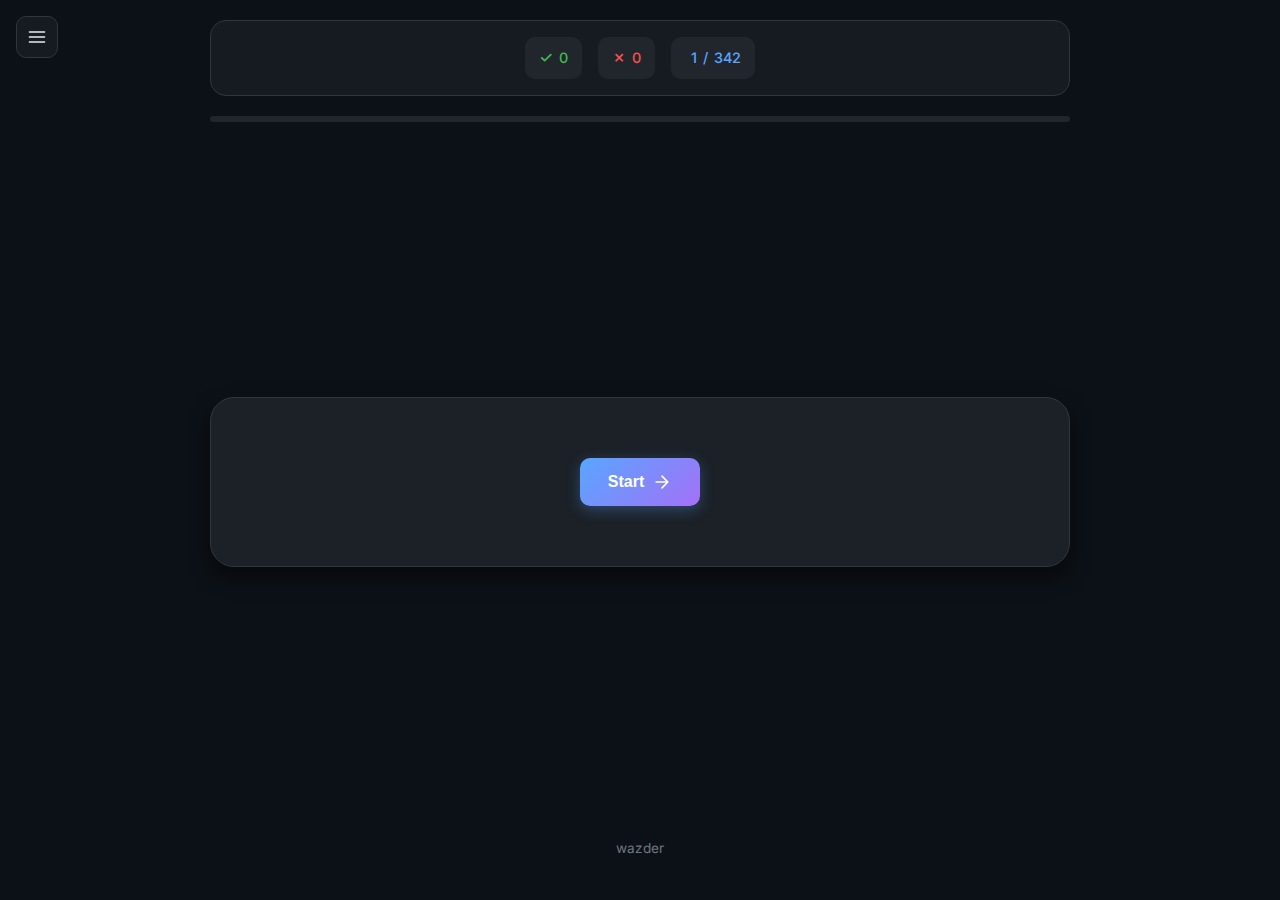
<file: index.html>
<!DOCTYPE html>
<html lang="en">
<head>
    <meta charset="UTF-8">
    <meta name="viewport" content="width=device-width, initial-scale=1.0">
    <title>AI Final Exam Prep</title>
    <link rel="stylesheet" href="style.css">
    <link href="https://fonts.googleapis.com/css2?family=Inter:wght@400;500;600;700&display=swap" rel="stylesheet">
</head>
<body>
    <div class="app-layout">
        <!-- Sidebar Toggle Button (Always Visible) -->
        <button class="sidebar-toggle-fixed" id="sidebar-toggle" onclick="toggleSidebar()">
            <svg width="20" height="20" viewBox="0 0 24 24" fill="none" id="toggle-icon">
                <path d="M3 12H21M3 6H21M3 18H21" stroke="currentColor" stroke-width="2" stroke-linecap="round"/>
            </svg>
        </button>

        <!-- Sidebar -->
        <aside class="sidebar collapsed" id="sidebar">
            <div class="sidebar-header">
                <h3>*</h3>
            </div>
            <div class="sidebar-content">
                <div class="source-item active" data-source="all" onclick="selectSource('all')">
                    <span class="source-name">Shuffle</span>
                    <span class="source-count" id="count-all">0</span>
                </div>
                <div class="sources-list" id="sources-list">
                    <!-- Sources will be populated by JavaScript -->
                </div>
            </div>
        </aside>

        <!-- Main Container -->
        <div class="container">
        <!-- Header -->
        <header class="header">
            <div class="stats-bar">
                <div class="stat correct-stat">
                    <span class="stat-icon">✓</span>
                    <span id="correct-count">0</span>
                </div>
                <div class="stat wrong-stat">
                    <span class="stat-icon">✗</span>
                    <span id="wrong-count">0</span>
                </div>
                <div class="stat total-stat">
                    <span class="stat-icon"></span>
                    <span id="current-question">1</span>/<span id="total-questions">200</span>
                </div>
            </div>
        </header>

        <!-- Progress Bar -->
        <div class="progress-container">
            <div class="progress-bar" id="progress-bar"></div>
        </div>

        <!-- Main Content -->
        <main class="main-content">
            <!-- Start Screen -->
            <div id="start-screen" class="screen active">
                <div class="start-card">
                    <button class="btn-primary" onclick="startQuiz()">
                        <span>Start</span>
                        <svg width="20" height="20" viewBox="0 0 24 24" fill="none">
                            <path d="M5 12H19M19 12L12 5M19 12L12 19" stroke="currentColor" stroke-width="2" stroke-linecap="round" stroke-linejoin="round"/>
                        </svg>
                    </button>
                </div>
            </div>

            <!-- Quiz Screen -->
            <div id="quiz-screen" class="screen">
                <div class="question-card">
                    <div class="question-header">
                        <span class="question-number"><span id="q-number">1</span></span>
                        <span class="question-category" id="q-category"></span>
                    </div>
                    <h2 class="question-text" id="question-text"></h2>
                    <div class="options-container" id="options-container">
                        <!-- Options will be inserted here -->
                    </div>
                    <div class="explanation-box" id="explanation-box">
                        <div class="explanation-header">
                            <span class="explanation-icon" id="explanation-icon">💡</span>
                            <span class="explanation-title" id="explanation-title">Açıklama</span>
                        </div>
                        <p id="explanation-text"></p>
                    </div>
                    <div class="action-buttons">
                        <button class="btn-secondary" id="prev-btn" onclick="prevQuestion()" disabled>
                            <svg width="20" height="20" viewBox="0 0 24 24" fill="none">
                                <path d="M19 12H5M5 12L12 19M5 12L12 5" stroke="currentColor" stroke-width="2" stroke-linecap="round" stroke-linejoin="round"/>
                            </svg>
                            <span>Previous</span>
                        </button>
                        <button class="btn-primary" id="next-btn" onclick="nextQuestion()" disabled>
                            <span>Next</span>
                            <svg width="20" height="20" viewBox="0 0 24 24" fill="none">
                                <path d="M5 12H19M19 12L12 5M19 12L12 19" stroke="currentColor" stroke-width="2" stroke-linecap="round" stroke-linejoin="round"/>
                            </svg>
                        </button>
                    </div>
                </div>
            </div>

            <!-- Results Screen -->
            <div id="results-screen" class="screen">
                <div class="results-card">
                    <div class="results-icon" id="results-icon">🏆</div>
                    <h2>Congratulations!</h2>
                    <p class="results-subtitle">You completed all questions.</p>
                    
                    <div class="results-stats">
                        <div class="result-stat">
                            <div class="result-circle correct-circle">
                                <span id="final-correct">0</span>
                            </div>
                            <span class="result-label">Correct</span>
                        </div>
                        <div class="result-stat">
                            <div class="result-circle wrong-circle">
                                <span id="final-wrong">0</span>
                            </div>
                            <span class="result-label">Wrong</span>
                        </div>
                        <div class="result-stat">
                            <div class="result-circle total-circle">
                                <span id="final-percentage">0%</span>
                            </div>
                            <span class="result-label">Score</span>
                        </div>
                    </div>

                    <div class="results-message" id="results-message"></div>

                    <div class="results-actions">
                        <button class="btn-secondary" onclick="reviewQuiz()">
                            <svg width="20" height="20" viewBox="0 0 24 24" fill="none">
                                <path d="M1 12C1 12 5 4 12 4C19 4 23 12 23 12C23 12 19 20 12 20C5 20 1 12 1 12Z" stroke="currentColor" stroke-width="2" stroke-linecap="round" stroke-linejoin="round"/>
                                <circle cx="12" cy="12" r="3" stroke="currentColor" stroke-width="2"/>
                            </svg>
                            <span>Review</span>
                        </button>
                        <button class="btn-primary" onclick="restartQuiz()">
                            <svg width="20" height="20" viewBox="0 0 24 24" fill="none">
                                <path d="M1 4V10H7" stroke="currentColor" stroke-width="2" stroke-linecap="round" stroke-linejoin="round"/>
                                <path d="M3.51 15C4.15839 16.8404 5.38734 18.4202 7.01166 19.5014C8.63598 20.5826 10.5677 21.1066 12.5157 20.9945C14.4637 20.8823 16.3226 20.1402 17.8121 18.8798C19.3017 17.6193 20.3413 15.9092 20.7742 14.0064C21.2072 12.1035 21.0101 10.1084 20.2126 8.32719C19.4152 6.54602 18.0605 5.07159 16.3528 4.12532C14.6451 3.17905 12.6769 2.81221 10.7447 3.0803C8.81245 3.34839 7.02091 4.23633 5.64 5.61L1 10" stroke="currentColor" stroke-width="2" stroke-linecap="round" stroke-linejoin="round"/>
                            </svg>
                            <span>Restart</span>
                        </button>
                    </div>
                </div>
            </div>
        </main>

        <!-- Footer -->
        <footer class="footer">
            <p>wazder</p>
        </footer>
        </div>
    </div>

    <script src="script.js"></script>
</body>
</html>
</file>
<file: style.css>
/* Reset & Base */
* {
    margin: 0;
    padding: 0;
    box-sizing: border-box;
}

:root {
    --bg-primary: #0C1117;
    --bg-secondary: #161B22;
    --bg-tertiary: #21262D;
    --bg-card: #1C2128;
    --border-color: #30363D;
    --border-light: #484F58;
    
    --text-primary: #E6EDF3;
    --text-secondary: #8B949E;
    --text-muted: #6E7681;
    
    --accent-blue: #58A6FF;
    --accent-green: #3FB950;
    --accent-red: #F85149;
    --accent-yellow: #D29922;
    --accent-purple: #A371F7;
    
    --shadow-sm: 0 1px 2px rgba(0, 0, 0, 0.3);
    --shadow-md: 0 4px 6px rgba(0, 0, 0, 0.4);
    --shadow-lg: 0 10px 20px rgba(0, 0, 0, 0.5);
    
    --radius-sm: 6px;
    --radius-md: 10px;
    --radius-lg: 16px;
    --radius-xl: 24px;
    
    --transition: all 0.3s ease;
}

body {
    font-family: 'Inter', -apple-system, BlinkMacSystemFont, 'Segoe UI', Roboto, sans-serif;
    background-color: var(--bg-primary);
    color: var(--text-primary);
    min-height: 100vh;
    line-height: 1.6;
}

/* App Layout */
.app-layout {
    display: flex;
    min-height: 100vh;
    justify-content: center;
}

/* Sidebar */
.sidebar {
    width: 260px;
    background: var(--bg-secondary);
    border-right: 1px solid var(--border-color);
    display: flex;
    flex-direction: column;
    transition: var(--transition);
    position: fixed;
    left: 0;
    top: 0;
    height: 100vh;
    z-index: 100;
    overflow: hidden;
}

.sidebar.collapsed {
    width: 0;
    border-right: none;
}

.sidebar.collapsed .sidebar-content,
.sidebar.collapsed .sidebar-header h3 {
    display: none;
}

.sidebar.collapsed .sidebar-header {
    display: none;
}

/* Sidebar toggle button - always visible */
.sidebar-toggle-fixed {
    position: fixed;
    left: 16px;
    top: 16px;
    z-index: 101;
    background: var(--bg-secondary);
    border: 1px solid var(--border-color);
    border-radius: var(--radius-md);
    padding: 10px;
    cursor: pointer;
    color: var(--text-primary);
    transition: var(--transition);
    display: flex;
    align-items: center;
    justify-content: center;
}

.sidebar-toggle-fixed:hover {
    background: var(--bg-tertiary);
    border-color: var(--accent-blue);
}

.sidebar:not(.collapsed) ~ .sidebar-toggle-fixed {
    left: 276px;
}

.sidebar-header {
    display: flex;
    justify-content: space-between;
    align-items: center;
    padding: 20px;
    padding-left: 60px;  /* Toggle butonu için boşluk */
    border-bottom: 1px solid var(--border-color);
}

.sidebar-header h3 {
    font-size: 1rem;
    font-weight: 600;
    color: var(--text-primary);
}

.sidebar-toggle {
    background: var(--bg-tertiary);
    border: 1px solid var(--border-color);
    border-radius: var(--radius-sm);
    padding: 6px;
    cursor: pointer;
    color: var(--text-secondary);
    transition: var(--transition);
}

.sidebar-toggle:hover {
    background: var(--bg-card);
    color: var(--text-primary);
}

.sidebar-content {
    flex: 1;
    overflow-y: auto;
    padding: 12px;
}

.source-item {
    display: flex;
    align-items: center;
    gap: 12px;
    padding: 12px 14px;
    background: transparent;
    border-radius: var(--radius-md);
    cursor: pointer;
    transition: var(--transition);
    margin-bottom: 4px;
    border: 1px solid transparent;
}

.source-item:hover {
    background: var(--bg-tertiary);
}

.source-item.active {
    background: rgba(88, 166, 255, 0.1);
    border-color: var(--accent-blue);
}

.source-icon {
    font-size: 1.2rem;
    width: 28px;
    text-align: center;
}

.source-name {
    flex: 1;
    font-size: 0.9rem;
    color: var(--text-primary);
    font-weight: 500;
}

.source-count {
    background: var(--bg-tertiary);
    padding: 2px 8px;
    border-radius: var(--radius-sm);
    font-size: 0.75rem;
    color: var(--text-secondary);
    font-weight: 600;
}

.source-item.active .source-count {
    background: var(--accent-blue);
    color: white;
}

.sources-list {
    margin-top: 8px;
    padding-top: 8px;
    border-top: 1px solid var(--border-color);
}

.sources-divider {
    font-size: 0.7rem;
    text-transform: uppercase;
    color: var(--text-muted);
    padding: 8px 14px;
    letter-spacing: 0.5px;
}

/* Mobile sidebar button */
.mobile-sidebar-btn {
    display: none;
}

.container {
    max-width: 900px;
    width: 100%;
    padding: 20px;
    min-height: 100vh;
    display: flex;
    flex-direction: column;
    /* Her zaman ortada */
    margin: 0 auto;
}

/* Responsive sidebar */
@media (max-width: 1024px) {
    .sidebar {
        width: 280px;
    }
    
    .sidebar.collapsed {
        width: 0;
    }
    
    .sidebar:not(.collapsed) ~ .sidebar-toggle-fixed {
        left: 296px;
    }
}

/* Header */
.header {
    display: flex;
    justify-content: center;
    align-items: center;
    padding: 16px 24px;
    background: var(--bg-secondary);
    border-radius: var(--radius-lg);
    border: 1px solid var(--border-color);
    margin-bottom: 20px;
}

.stats-bar {
    display: flex;
    gap: 16px;
}

.stat {
    display: flex;
    align-items: center;
    gap: 6px;
    padding: 8px 14px;
    background: var(--bg-tertiary);
    border-radius: var(--radius-md);
    font-weight: 500;
    font-size: 0.9rem;
}

.stat-icon {
    font-size: 1rem;
}

.correct-stat {
    color: var(--accent-green);
}

.wrong-stat {
    color: var(--accent-red);
}

.total-stat {
    color: var(--accent-blue);
}

/* Progress Bar */
.progress-container {
    width: 100%;
    height: 6px;
    background: var(--bg-tertiary);
    border-radius: var(--radius-sm);
    margin-bottom: 24px;
    overflow: hidden;
}

.progress-bar {
    height: 100%;
    width: 0%;
    background: linear-gradient(90deg, var(--accent-blue), var(--accent-purple));
    border-radius: var(--radius-sm);
    transition: width 0.5s ease;
}

/* Main Content */
.main-content {
    flex: 1;
    display: flex;
    align-items: center;
    justify-content: center;
}

.screen {
    display: none;
    width: 100%;
    animation: fadeIn 0.4s ease;
}

.screen.active {
    display: block;
}

@keyframes fadeIn {
    from {
        opacity: 0;
        transform: translateY(10px);
    }
    to {
        opacity: 1;
        transform: translateY(0);
    }
}

/* Start Screen */
.start-card {
    text-align: center;
    padding: 60px 40px;
    background: var(--bg-card);
    border-radius: var(--radius-xl);
    border: 1px solid var(--border-color);
    box-shadow: var(--shadow-lg);
}

.start-icon {
    font-size: 4rem;
    margin-bottom: 24px;
}

.start-card h2 {
    font-size: 2rem;
    margin-bottom: 16px;
    color: var(--text-primary);
}

.start-card p {
    font-size: 1.1rem;
    color: var(--text-secondary);
    margin-bottom: 8px;
}

.start-card .subtitle {
    font-size: 0.95rem;
    color: var(--text-muted);
    margin-bottom: 32px;
}

/* Question Card */
.question-card {
    background: var(--bg-card);
    border-radius: var(--radius-xl);
    border: 1px solid var(--border-color);
    padding: 32px;
    box-shadow: var(--shadow-lg);
}

.question-header {
    display: flex;
    justify-content: space-between;
    align-items: center;
    margin-bottom: 20px;
}

.question-number {
    font-size: 0.9rem;
    color: var(--accent-blue);
    font-weight: 600;
    padding: 6px 14px;
    background: rgba(88, 166, 255, 0.1);
    border-radius: var(--radius-md);
}

.question-category {
    font-size: 0.85rem;
    color: var(--text-muted);
}

.question-text {
    font-size: 1.25rem;
    font-weight: 500;
    line-height: 1.7;
    margin-bottom: 28px;
    color: var(--text-primary);
}

/* Options */
.options-container {
    display: flex;
    flex-direction: column;
    gap: 12px;
    margin-bottom: 24px;
}

.option {
    display: flex;
    align-items: center;
    gap: 14px;
    padding: 16px 20px;
    background: var(--bg-secondary);
    border: 2px solid var(--border-color);
    border-radius: var(--radius-md);
    cursor: pointer;
    transition: var(--transition);
    font-size: 1rem;
}

.option:hover:not(.disabled) {
    border-color: var(--accent-blue);
    background: rgba(88, 166, 255, 0.05);
}

.option.selected {
    border-color: var(--accent-blue);
    background: rgba(88, 166, 255, 0.1);
}

.option.correct {
    border-color: var(--accent-green);
    background: rgba(63, 185, 80, 0.15);
}

.option.wrong {
    border-color: var(--accent-red);
    background: rgba(248, 81, 73, 0.15);
}

.option.disabled {
    cursor: not-allowed;
    opacity: 0.7;
}

.option-letter {
    display: flex;
    align-items: center;
    justify-content: center;
    width: 32px;
    height: 32px;
    background: var(--bg-tertiary);
    border-radius: 50%;
    font-weight: 600;
    font-size: 0.9rem;
    color: var(--text-secondary);
    flex-shrink: 0;
}

.option.selected .option-letter {
    background: var(--accent-blue);
    color: white;
}

.option.correct .option-letter {
    background: var(--accent-green);
    color: white;
}

.option.wrong .option-letter {
    background: var(--accent-red);
    color: white;
}

.option-text {
    flex: 1;
    color: var(--text-primary);
}

/* Explanation Box */
.explanation-box {
    display: none;
    padding: 20px;
    background: var(--bg-secondary);
    border-radius: var(--radius-md);
    border-left: 4px solid var(--accent-blue);
    margin-bottom: 24px;
    animation: slideIn 0.3s ease;
}

.explanation-box.visible {
    display: block;
}

.explanation-box.correct {
    border-left-color: var(--accent-green);
}

.explanation-box.wrong {
    border-left-color: var(--accent-red);
}

@keyframes slideIn {
    from {
        opacity: 0;
        transform: translateY(-10px);
    }
    to {
        opacity: 1;
        transform: translateY(0);
    }
}

.explanation-header {
    display: flex;
    align-items: center;
    gap: 8px;
    margin-bottom: 10px;
}

.explanation-icon {
    font-size: 1.2rem;
}

.explanation-title {
    font-weight: 600;
    color: var(--text-primary);
}

#explanation-text {
    color: var(--text-secondary);
    line-height: 1.6;
}

/* Action Buttons */
.action-buttons {
    display: flex;
    justify-content: space-between;
    gap: 16px;
}

/* Buttons */
.btn-primary, .btn-secondary {
    display: inline-flex;
    align-items: center;
    justify-content: center;
    gap: 8px;
    padding: 14px 28px;
    border-radius: var(--radius-md);
    font-size: 1rem;
    font-weight: 600;
    cursor: pointer;
    transition: var(--transition);
    border: none;
    outline: none;
}

.btn-primary {
    background: linear-gradient(135deg, var(--accent-blue), var(--accent-purple));
    color: white;
    box-shadow: 0 4px 14px rgba(88, 166, 255, 0.3);
}

.btn-primary:hover:not(:disabled) {
    transform: translateY(-2px);
    box-shadow: 0 6px 20px rgba(88, 166, 255, 0.4);
}

.btn-primary:disabled {
    opacity: 0.5;
    cursor: not-allowed;
    transform: none;
}

.btn-secondary {
    background: var(--bg-tertiary);
    color: var(--text-primary);
    border: 1px solid var(--border-color);
}

.btn-secondary:hover:not(:disabled) {
    background: var(--bg-secondary);
    border-color: var(--border-light);
}

.btn-secondary:disabled {
    opacity: 0.5;
    cursor: not-allowed;
}

/* Results Screen */
.results-card {
    text-align: center;
    padding: 48px 40px;
    background: var(--bg-card);
    border-radius: var(--radius-xl);
    border: 1px solid var(--border-color);
    box-shadow: var(--shadow-lg);
}

.results-icon {
    font-size: 4rem;
    margin-bottom: 20px;
}

.results-card h2 {
    font-size: 2rem;
    margin-bottom: 8px;
    color: var(--text-primary);
}

.results-subtitle {
    color: var(--text-secondary);
    margin-bottom: 32px;
}

.results-stats {
    display: flex;
    justify-content: center;
    gap: 32px;
    margin-bottom: 28px;
}

.result-stat {
    display: flex;
    flex-direction: column;
    align-items: center;
    gap: 10px;
}

.result-circle {
    width: 80px;
    height: 80px;
    border-radius: 50%;
    display: flex;
    align-items: center;
    justify-content: center;
    font-size: 1.5rem;
    font-weight: 700;
}

.correct-circle {
    background: rgba(63, 185, 80, 0.15);
    color: var(--accent-green);
    border: 3px solid var(--accent-green);
}

.wrong-circle {
    background: rgba(248, 81, 73, 0.15);
    color: var(--accent-red);
    border: 3px solid var(--accent-red);
}

.total-circle {
    background: rgba(88, 166, 255, 0.15);
    color: var(--accent-blue);
    border: 3px solid var(--accent-blue);
}

.result-label {
    font-size: 0.9rem;
    color: var(--text-secondary);
    font-weight: 500;
}

.results-message {
    padding: 16px 24px;
    background: var(--bg-secondary);
    border-radius: var(--radius-md);
    margin-bottom: 28px;
    color: var(--text-secondary);
    font-size: 1rem;
}

.results-actions {
    display: flex;
    justify-content: center;
    gap: 16px;
}

/* Footer */
.footer {
    text-align: center;
    padding: 20px;
    color: var(--text-muted);
    font-size: 0.85rem;
    margin-top: auto;
}

/* Responsive Design */
@media (max-width: 768px) {
    .container {
        padding: 12px;
    }
    
    .header {
        flex-direction: column;
        gap: 16px;
        padding: 16px;
    }
    
    .stats-bar {
        width: 100%;
        justify-content: center;
    }
    
    .start-card, .question-card, .results-card {
        padding: 24px 20px;
    }
    
    .question-text {
        font-size: 1.1rem;
    }
    
    .option {
        padding: 14px 16px;
    }
    
    .results-stats {
        gap: 20px;
    }
    
    .result-circle {
        width: 70px;
        height: 70px;
        font-size: 1.3rem;
    }
    
    .action-buttons {
        flex-direction: column;
    }
    
    .btn-primary, .btn-secondary {
        width: 100%;
    }
    
    .results-actions {
        flex-direction: column;
    }
}

/* Animations */
@keyframes pulse {
    0%, 100% {
        transform: scale(1);
    }
    50% {
        transform: scale(1.05);
    }
}

.option.correct .option-letter,
.option.wrong .option-letter {
    animation: pulse 0.5s ease;
}

/* Scrollbar Styling */
::-webkit-scrollbar {
    width: 8px;
}

::-webkit-scrollbar-track {
    background: var(--bg-secondary);
}

::-webkit-scrollbar-thumb {
    background: var(--border-color);
    border-radius: 4px;
}

::-webkit-scrollbar-thumb:hover {
    background: var(--border-light);
}

/* Selection */
::selection {
    background: var(--accent-blue);
    color: white;
}
</file>
